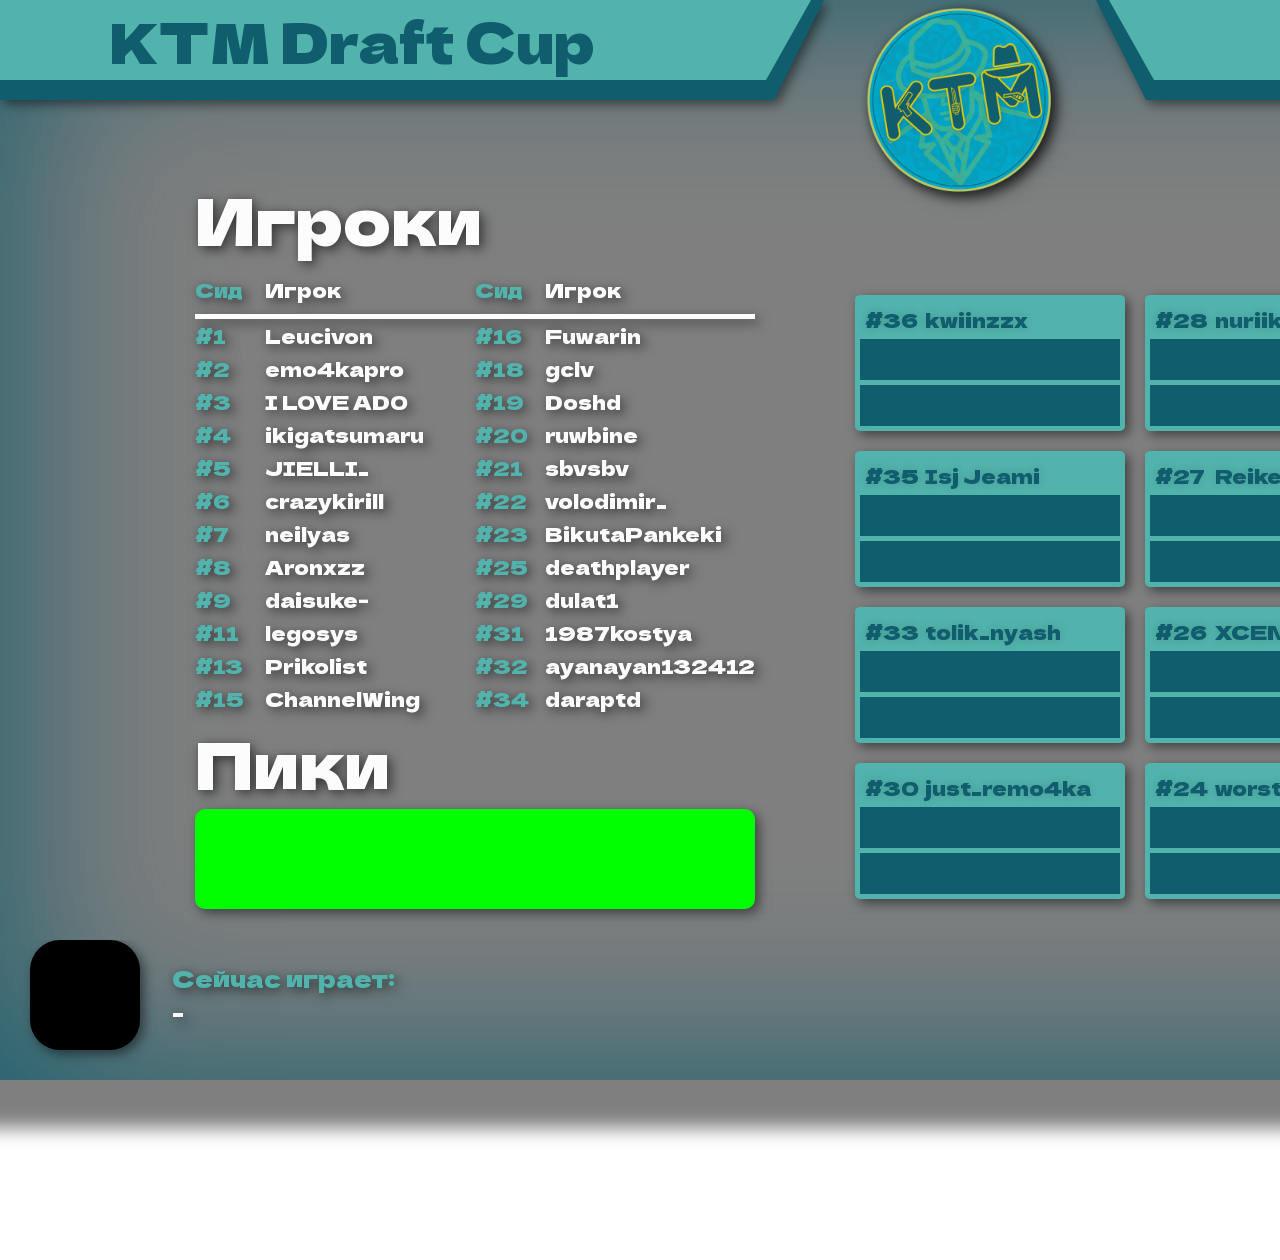
<file: static/KTMC/draft/index.html>
<!DOCTYPE html>
<html lang="en">

<head>
	<meta charset="UTF-8">
	<link rel="stylesheet" href="style.css">
	<link rel="stylesheet" href="../_shared/common.css">
	<script src="../_shared/deps/reconnecting-websocket.min.js"></script>
	<script src="../_shared/deps/jquery.min.js"></script>
	<script src="../_shared/utils.js"></script>
</head>

<body>
	<div class="main">

		<div class="overlay"></div>
		<div id="map_background" class="map-background"></div>

		<div class="header">
			<div class="header-left">
				<div class="header-text_left">KTM Draft Cup</div>
			</div>
			<div class="header-logo"></div>
			<div class="header-right">
				<div class="header-text_right">Drafts</div>
			</div>
		</div>

		<div class="content">
			<div class="content-right-inner">
				<div class="content-right">
					<div class="players-title">Игроки</div>
					<div class="player-block">
	
						<div class="player-header">
							<div class="player-seed_text">Сид</div>
							<div class="player-name_text">Игрок</div>
							<div class="player-seed_text">Сид</div>
							<div class="player-name_text">Игрок</div>
						</div>
	
						<div class="player-list_block">
							<div class="player-list">
								<div class="player-item">
									<div class="player-seed">#1</div>
									<div class="player-name">Leucivon</div>
								</div>
	
								<div class="player-item">
									<div class="player-seed">#2</div>
									<div class="player-name">emo4kapro</div>
								</div>
	
								<div class="player-item">
									<div class="player-seed">#3</div>
									<div class="player-name">I L0VE AD0</div>
								</div>
	
								<div class="player-item">
									<div class="player-seed">#4</div>
									<div class="player-name">ikigatsumaru</div>
								</div>
	
								<div class="player-item">
									<div class="player-seed">#5</div>
									<div class="player-name">JIELLI_</div>
								</div>
	
								<div class="player-item">
									<div class="player-seed">#6</div>
									<div class="player-name">crazykirill</div>
								</div>
	
								<div class="player-item">
									<div class="player-seed">#7</div>
									<div class="player-name">neilyas</div>
								</div>
	
								<div class="player-item">
									<div class="player-seed">#8</div>
									<div class="player-name">Aronxzz</div>
								</div>
	
								<div class="player-item">
									<div class="player-seed">#9</div>
									<div class="player-name">daisuke-</div>
								</div>
	
								<div class="player-item">
									<div class="player-seed">#11</div>
									<div class="player-name">legosys</div>
								</div>
	
								<div class="player-item">
									<div class="player-seed">#13</div>
									<div class="player-name">Prikolist</div>
								</div>
	
								<div class="player-item">
									<div class="player-seed">#15</div>
									<div class="player-name">ChannelWing</div>
								</div>
							</div>
	
							<div class="player-list">
								<div class="player-item">
									<div class="player-seed">#16</div>
									<div class="player-name">Fuwarin</div>
								</div>
	
								<div class="player-item">
									<div class="player-seed">#18</div>
									<div class="player-name">gclv</div>
								</div>
	
								<div class="player-item">
									<div class="player-seed">#19</div>
									<div class="player-name">Doshd</div>
								</div>
	
								<div class="player-item">
									<div class="player-seed">#20</div>
									<div class="player-name">ruwbine</div>
								</div>
	
								<div class="player-item">
									<div class="player-seed">#21</div>
									<div class="player-name">sbvsbv</div>
								</div>
	
								<div class="player-item">
									<div class="player-seed">#22</div>
									<div class="player-name">volodimir_</div>
								</div>
	
								<div class="player-item">
									<div class="player-seed">#23</div>
									<div class="player-name">BikutaPankeki</div>
								</div>
	
								<div class="player-item">
									<div class="player-seed">#25</div>
									<div class="player-name">deathplayer</div>
								</div>
	
								<div class="player-item">
									<div class="player-seed">#29</div>
									<div class="player-name">dulat1</div>
								</div>
	
								<div class="player-item">
									<div class="player-seed">#31</div>
									<div class="player-name">1987kostya</div>
								</div>
	
								<div class="player-item">
									<div class="player-seed">#32</div>
									<div class="player-name">ayanayan132412</div>
								</div>
	
								<div class="player-item">
									<div class="player-seed">#34</div>
									<div class="player-name">daraptd</div>
								</div>
							</div>
					</div>
	
					</div>
				</div>
				<div class="content-discord">
					<div class="discord-title">Пики </div>
					<div class="discord"></div>
				</div>
			</div>
			<div class="content-left">
				<div class="group-title">Группы</div>
				<div class="group-container">
					<div class="group-container-inner">

						<div class="group-block">
							<div class="group_name">
								<div class="group-seed">#36</div>
								<div class="group-captain">kwiinzzx</div>
							</div>

							<div class="group-teammates">

								<div class="group-teammate">
									<div class="group-teammate_seed">&nbsp</div>
									<div class="group-teammate_name">&nbsp</div>
								</div>

								<div class="group-teammate">
									<div class="group-teammate_seed">&nbsp</div>
									<div class="group-teammate_name">&nbsp</div>
								</div>

							</div>	
						</div>

						<div class="group-block">
							<div class="group_name">
								<div class="group-seed">#35</div>
								<div class="group-captain">Isj Jeami</div>
							</div>

							<div class="group-teammates">

								<div class="group-teammate">
									<div class="group-teammate_seed">&nbsp</div>
									<div class="group-teammate_name">&nbsp</div>
								</div>

								<div class="group-teammate">
									<div class="group-teammate_seed">&nbsp</div>
									<div class="group-teammate_name">&nbsp</div>
								</div>

							</div>	
						</div>

						<div class="group-block">
							<div class="group_name">
								<div class="group-seed">#33</div>
								<div class="group-captain">tolik_nyash</div>
							</div>

							<div class="group-teammates">

								<div class="group-teammate">
									<div class="group-teammate_seed">&nbsp</div>
									<div class="group-teammate_name">&nbsp</div>
								</div>

								<div class="group-teammate">
									<div class="group-teammate_seed">&nbsp</div>
									<div class="group-teammate_name">&nbsp</div>
								</div>

							</div>	
						</div>

						<div class="group-block">
							<div class="group_name">
								<div class="group-seed">#30</div>
								<div class="group-captain">just_remo4ka</div>
							</div>

							<div class="group-teammates">

								<div class="group-teammate">
									<div class="group-teammate_seed">&nbsp</div>
									<div class="group-teammate_name">&nbsp</div>
								</div>

								<div class="group-teammate">
									<div class="group-teammate_seed">&nbsp</div>
									<div class="group-teammate_name">&nbsp</div>
								</div>

							</div>	
						</div>

					</div>

					<div class="group-container-inner">

						<div class="group-block">
							<div class="group_name">
								<div class="group-seed">#28</div>
								<div class="group-captain">nuriik</div>
							</div>

							<div class="group-teammates">

								<div class="group-teammate">
									<div class="group-teammate_seed">&nbsp</div>
									<div class="group-teammate_name">&nbsp</div>
								</div>

								<div class="group-teammate">
									<div class="group-teammate_seed">&nbsp</div>
									<div class="group-teammate_name">&nbsp</div>
								</div>

							</div>	
						</div>

						<div class="group-block">
							<div class="group_name">
								<div class="group-seed">#27</div>
								<div class="group-captain">Reiketsune</div>
							</div>

							<div class="group-teammates">

								<div class="group-teammate">
									<div class="group-teammate_seed">&nbsp</div>
									<div class="group-teammate_name">&nbsp</div>
								</div>

								<div class="group-teammate">
									<div class="group-teammate_seed">&nbsp</div>
									<div class="group-teammate_name">&nbsp</div>
								</div>

							</div>	
						</div>

						<div class="group-block">
							<div class="group_name">
								<div class="group-seed">#26</div>
								<div class="group-captain">XCENAX</div>
							</div>

							<div class="group-teammates">

								<div class="group-teammate">
									<div class="group-teammate_seed">&nbsp</div>
									<div class="group-teammate_name">&nbsp</div>
								</div>

								<div class="group-teammate">
									<div class="group-teammate_seed">&nbsp</div>
									<div class="group-teammate_name">&nbsp</div>
								</div>

							</div>	
						</div>

						<div class="group-block">
							<div class="group_name">
								<div class="group-seed">#24</div>
								<div class="group-captain">worst KZ player</div>
							</div>

							<div class="group-teammates">

								<div class="group-teammate">
									<div class="group-teammate_seed">&nbsp</div>
									<div class="group-teammate_name">&nbsp</div>
								</div>

								<div class="group-teammate">
									<div class="group-teammate_seed">&nbsp</div>
									<div class="group-teammate_name">&nbsp</div>
								</div>

							</div>	
						</div>

					</div>

					<div class="group-container-inner">

						<div class="group-block">
							<div class="group_name">
								<div class="group-seed">#17</div>
								<div class="group-captain">Ch0knyt</div>
							</div>

							<div class="group-teammates">

								<div class="group-teammate">
									<div class="group-teammate_seed">&nbsp</div>
									<div class="group-teammate_name">&nbsp</div>
								</div>

								<div class="group-teammate">
									<div class="group-teammate_seed">&nbsp</div>
									<div class="group-teammate_name">&nbsp</div>
								</div>

							</div>	
						</div>

						<div class="group-block">
							<div class="group_name">
								<div class="group-seed">#14</div>
								<div class="group-captain">Lightin</div>
							</div>

							<div class="group-teammates">

								<div class="group-teammate">
									<div class="group-teammate_seed">&nbsp</div>
									<div class="group-teammate_name">&nbsp</div>
								</div>

								<div class="group-teammate">
									<div class="group-teammate_seed">&nbsp</div>
									<div class="group-teammate_name">&nbsp</div>
								</div>

							</div>	
						</div>

						<div class="group-block">
							<div class="group_name">
								<div class="group-seed">#12</div>
								<div class="group-captain">nikel8</div>
							</div>

							<div class="group-teammates">

								<div class="group-teammate">
									<div class="group-teammate_seed">&nbsp</div>
									<div class="group-teammate_name">&nbsp</div>
								</div>

								<div class="group-teammate">
									<div class="group-teammate_seed">&nbsp</div>
									<div class="group-teammate_name">&nbsp</div>
								</div>

							</div>	
						</div>

						<div class="group-block">
							<div class="group_name">
								<div class="group-seed">#10</div>
								<div class="group-captain">Skvidos</div>
							</div>

							<div class="group-teammates">

								<div class="group-teammate">
									<div class="group-teammate_seed">&nbsp</div>
									<div class="group-teammate_name">&nbsp</div>
								</div>

								<div class="group-teammate">
									<div class="group-teammate_seed">&nbsp</div>
									<div class="group-teammate_name">&nbsp</div>
								</div>

							</div>	
						</div>

					</div>
					

				</div>
			</div>
		</div>

		<div class="footer">
			<div class="map-stats-container">
				<div class="map-stats-background"></div>
				<div class="map-stats">
					<div class="map-song-preview" id="map_song_background"></div>
					<div class="map-stats-title">
						<div class="map-stats-title__item title-top">
							<span class="map-stats-text">Сейчас играет: <br> </span>
							<span id="artist"></span> - <span id="title"></span>
						</div>
					</div>
				</div>
			</div>
			<div class="logo"></div>
		</div>

		<div class="add_block">
			<div class="add_block1">
				<label for="datetime" class="add_label2">Отмена действия:</label>
				<button id="undo-button" class="add_button">Галя отмена!</button>
			</div>
			</div>
				
		</div>
	</div>
	
	<script src="index.js"></script>
</body>

</html>
</file>
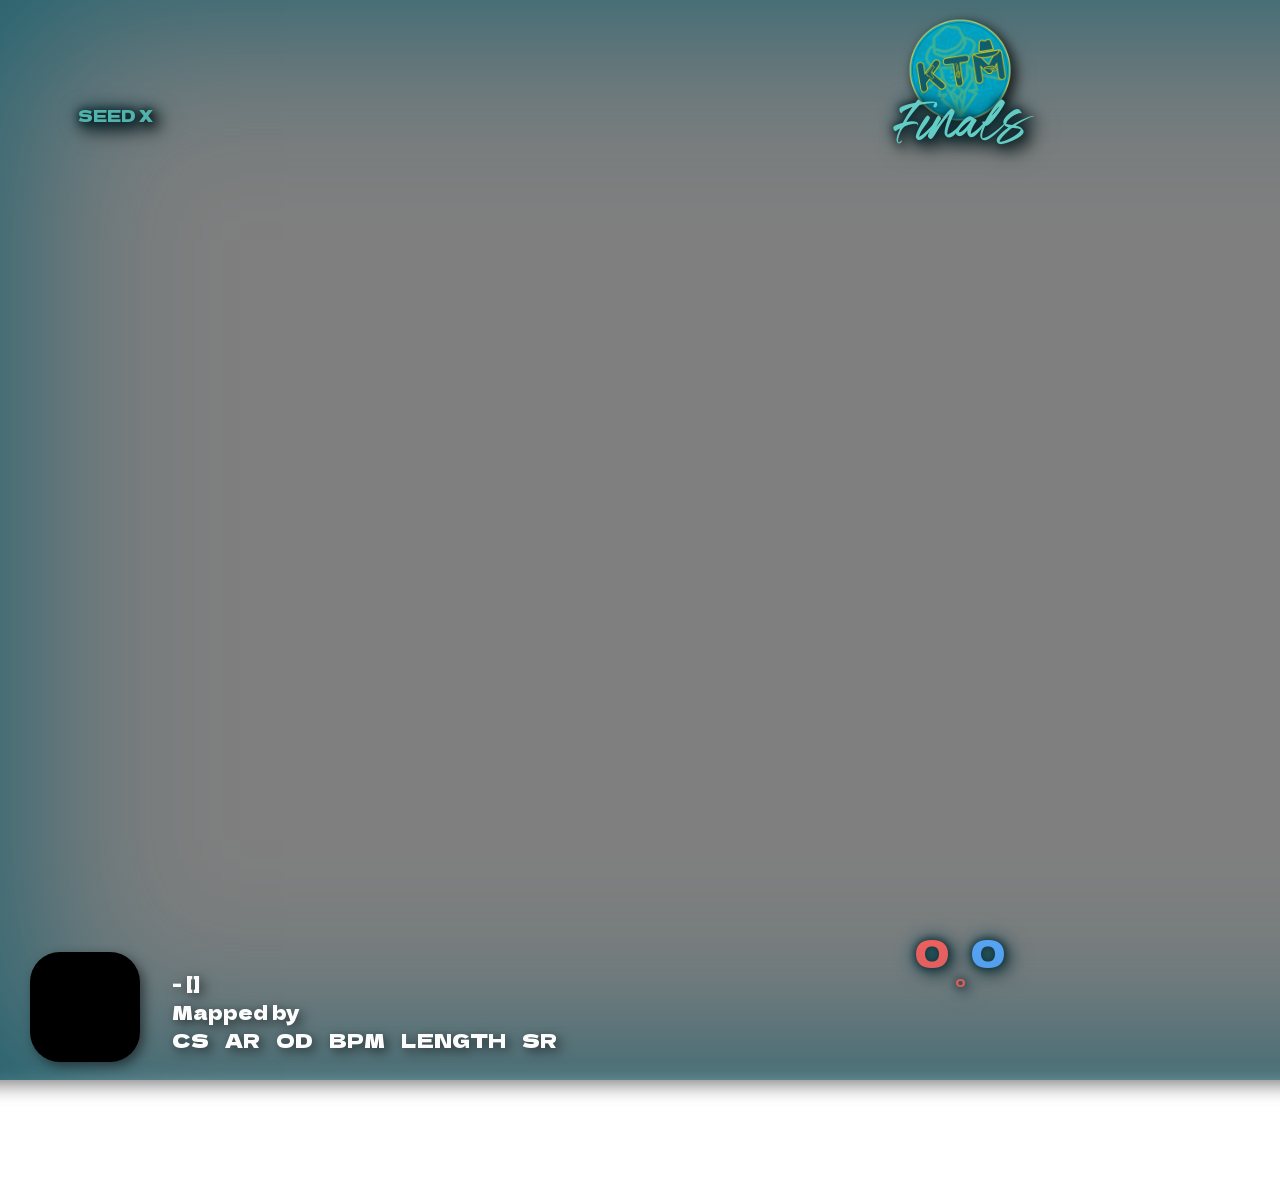
<file: static/KTMC/main/index.html>
<!DOCTYPE html>
<html lang="en">

<head>
	<meta charset="UTF-8">
	<link rel="stylesheet" href="style.css">
	<link rel="stylesheet" href="../_shared/common.css">
	<script src="../_shared/deps/reconnecting-websocket.min.js"></script>
	<script src="../_shared/deps/countUp.js"></script> 
	<script src="../_shared/deps/jquery.min.js"></script>
	<script src="../_shared/utils.js"></script>
</head>

<body>
	<div class="main">

		<div class="overlay"></div>
		<div id="map_background" class="map-background"></div>

		<div class="header">
			<div class="header-team red">
				<div class="team-text red">
					<div class="team-border red">
						<div class="team-flag" id="red_flag"></div>
						<div class="team-seed" id="red_seed">SEED X</div>
					</div>
					<div class="team-name">
							<div class="team-name-text" id="red_name"></div>
							<div class="team-points red" id="red_points"></div>
					</div>
				</div>
			</div>
			<div class="header-middle">
				<div class="header-logo"></div>
				<div class="stage-name" id="stage_name">X</div>
			</div>
			<div class="header-team blue">
				<div class="team-text blue">
					<div class="team-name">
						<div class="team-name-text" id="blue_name"></div>
						<div class="team-points blue" id="blue_points"></div>
				</div>
					<div class="team-border blue">
						<div class="team-flag" id="blue_flag"></div>
						<div class="team-seed" id="blue_seed">SEED X</div>
					</div>
					
				</div>
			</div>
		</div>

		<div class="gameplay-area"></div>

		<div class="footer">
			<div class="top-footer" id="top_footer">
				<div class="lead-bar" id="lead_bar"></div>
				<div class="team-scores">
						<div class="team-score red" id="score_red">0</div>
						<div class="team-score blue" id="score_blue">0</div>
				</div>
				<div class="score-diff-container">
						<div class="score-diff" id="score_diff" data-before="" data-after="">0</div>
				</div>
			</div>
			<div class="bottom-footer">
				<div class="map-stats-container">
					<div class="map-slot-container" id="map_slot_container">
						<div class="picked-by" id="picked_by"></div>
						<div class="map-slot" id="map_slot"></div>
					</div>
					<div class="map-stats">
						<div class="map-song-preview" id="map_song_background"></div>
						<div class="map-stats-title">
							<div class="map-stats-title__item title-top">
								<span id="artist"></span> - <span id="title"></span>
								[<span id="difficulty"></span>]
								<div class="map-stats-title__item title-bottom">
									Mapped by <span id="mapper"></span>
								</div>
							</div>
							<div class="map-stats-attributes">
								<div class="map-stats-attributes__item"><span>CS</span><span id="cs"
										class="map-stats-attributes__item-value"></span></div>
								<div class="map-stats-attributes__item"><span>AR</span><span id="ar"
										class="map-stats-attributes__item-value"></span></div>
								<div class="map-stats-attributes__item"><span>OD</span><span id="od"
										class="map-stats-attributes__item-value"></span></div>
								<div class="map-stats-attributes__item"><span>BPM</span><span id="bpm"
										class="map-stats-attributes__item-value"></span></div>
								<div class="map-stats-attributes__item"><span>LENGTH</span><span id="length"
										class="map-stats-attributes__item-value"></span></div>
								<div class="map-stats-attributes__item"><span>SR</span><span id="sr"
										class="map-stats-attributes__item-value"></span></div>
							</div>
						</div>
					</div>
				</div>
	
				<div class="chat-container" id="chat_container">
					<div class="chat" id="chat"></div>
				</div>
			</div>
			
		</div>
			<div class="logo"></div>
		</div>

		<div class="add_block">
			<div class="add_block1">
				<label for="datetime" class="add_label2">Отмена действия:</label>
				<button id="undo-button" class="add_button">Галя отмена!</button>
			</div>
			</div>
				
		</div>
	</div>
	
	<script src="index.js"></script>
</body>

</html>
</file>
<file: static/KTMC/mappool/index.html>
<!DOCTYPE html>
<html lang="en">

<head>
    <meta charset="UTF-8">
    <link rel="stylesheet" href="style.css">
    <link rel="stylesheet" href="../_shared/common.css">
    <script src="../_shared/deps/jquery.min.js"></script>
    <script src="../_shared/deps/reconnecting-websocket.min.js"></script>
    <script src="../_shared/deps/countUp.js"></script>
    <script src="../_shared/utils.js"></script>
</head>

<body>
    <div class="main">
        <div class="header"></div>
        <div class="mappool-container" id="mappool_container"></div>
        <div class="footer"></div>
    </div>
    <div class="controls">
        <div class="current-picker control-item red" id="current_pick">RED PICK</div>
        <div class="button switch-picker control-item" id="switch_picker" onclick="switchPick()">SWITCH PICK</div>
        <div class="button auto-pick control-item" id="auto_pick" onclick="switchAutoPick()">ENABLE AUTOPICK</div>

        <hr>

        <div id="autoAdvanceSection">
            <div id="autoAdvanceButton" class="button control-item" onclick="switchAutoAdvance()">AUTO ADVANCE: OFF
            </div>
            <div id="autoAdvanceTimer" class="control-label">
                <span id="autoAdvanceTimerLabel"></span> <span id="autoAdvanceTimerTime"></span>
            </div>
            <div id="cancelAdvanceButton" class="button control-item" onclick="cancelAdvance()">Cancel transition</div>

            <br/><br/>

            <div class="control-label">Scenes<br>(click to override)</div><br>

            <div id="sceneCollection">
                <template id="sceneButtonTemplate">
                    <div class="button scene-button control-item">SWITCH TO __SCENE_NAME__</div>
                </template>
            </div>
        </div>
    </div>
    <script src="index.js"></script>
</body>

</html>
</file>
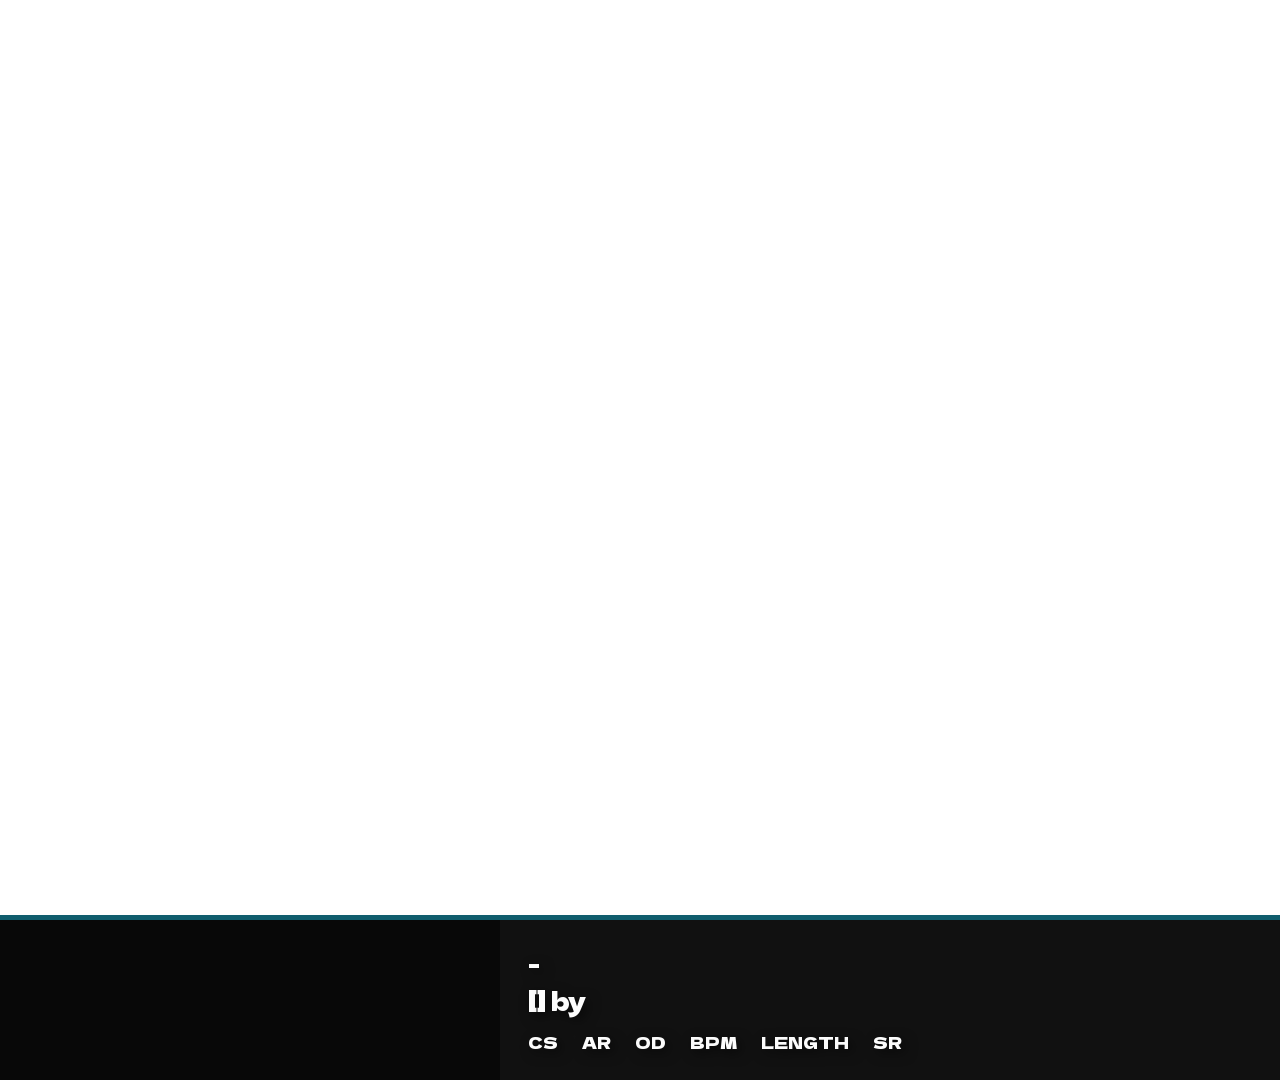
<file: static/KTMC/showcase/index.html>
<!DOCTYPE html>
<html lang="en">

<head>
	<meta charset="UTF-8">
	<link rel="stylesheet" href="style.css">
	<link rel="stylesheet" href="../_shared/common.css">
	<script src="../_shared/deps/reconnecting-websocket.min.js"></script>
	<script src="../_shared/deps/jquery.min.js"></script>
	<script src="../_shared/utils.js"></script>
</head>

<body>
	<div class="main">
		<div class="header" id="header">
			<div class="custom textbox" id="custom"><span>CUSTOM MAP BY</span><span class="custom-mapper" id="custom_mapper"></span></div>
			<div class="header-item replayer"><span>REPLAY BY</span><span id="replayer" class="header-item__value"></span></div>
		</div>
		<div class="footer">
			<div class="map-background-container">
				<div class="map-mods"><span id="now_playing"></span></div>
				<div class="map-background" id="map_background"></div>
			</div>
			<div class="map-stats-container">
				<div class="map-stats-background" id="map_stats_background"></div>
				<div class="map-stats">
					<div class="map-stats-title">
						<div class="map-stats-title__item title-top">
							<span id="artist"></span> - <span id="title"></span>
						</div>
						<div class="map-stats-title__item title-bottom">
							[<span id="difficulty"></span>] by <span id="mapper"></span>
						</div>
					</div>
					<div class="map-stats-attributes">
						<div class="map-stats-attributes__item"><span>CS</span><span id="cs"
								class="map-stats-attributes__item-value"></span></div>
						<div class="map-stats-attributes__item"><span>AR</span><span id="ar"
								class="map-stats-attributes__item-value"></span></div>
						<div class="map-stats-attributes__item"><span>OD</span><span id="od"
								class="map-stats-attributes__item-value"></span></div>
						<div class="map-stats-attributes__item"><span>BPM</span><span id="bpm"
								class="map-stats-attributes__item-value"></span></div>
						<div class="map-stats-attributes__item"><span>LENGTH</span><span id="length"
								class="map-stats-attributes__item-value"></span></div>
						<div class="map-stats-attributes__item"><span>SR</span><span id="sr"
								class="map-stats-attributes__item-value"></span></div>
					</div>
				</div>
			</div>
			<div class="logo"></div>
		</div>
		<div class="stage-name textbox" id="stage_name">SEMIFINALS MAPPOOL SHOWCASE</div>
	</div>
	<script src="index.js"></script>
</body>

</html>
</file>
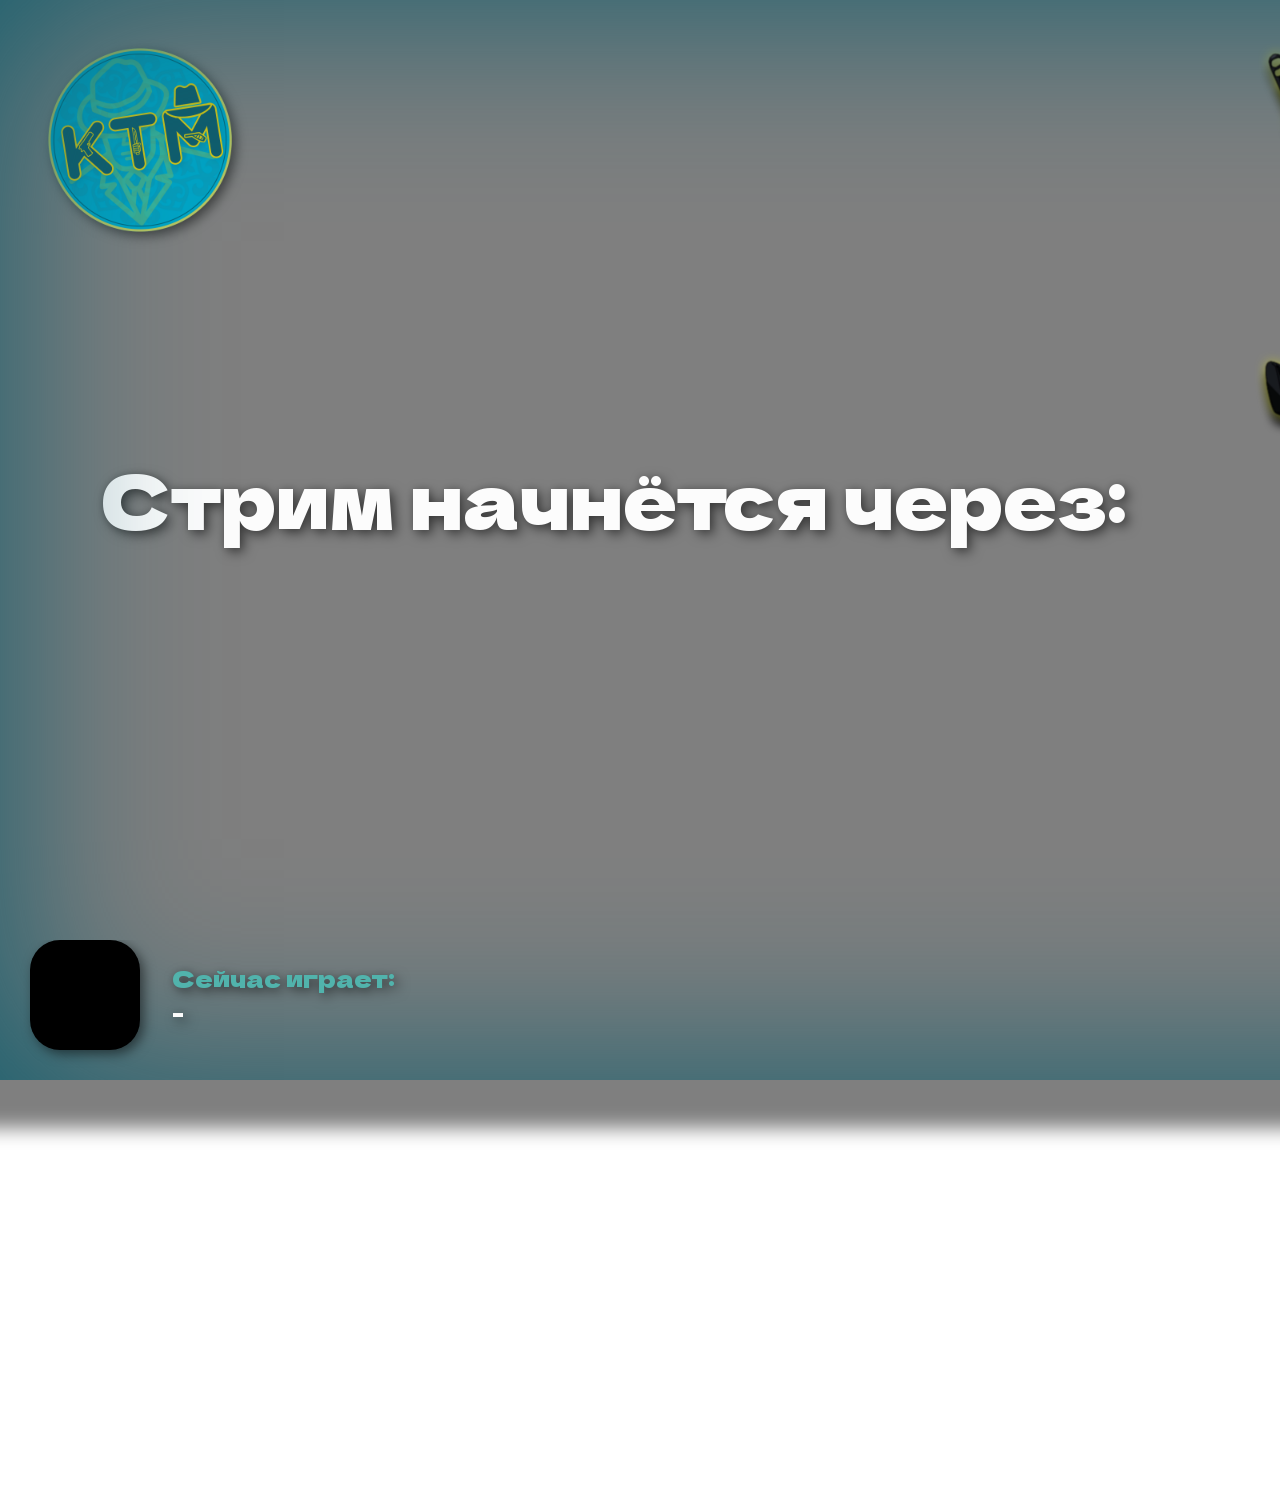
<file: static/KTMC/timer/index.html>
<!DOCTYPE html>
<html lang="en">

<head>
	<meta charset="UTF-8">
	<link rel="stylesheet" href="style.css">
	<link rel="stylesheet" href="../_shared/common.css">
	<script src="../_shared/deps/reconnecting-websocket.min.js"></script>
	<script src="../_shared/deps/jquery.min.js"></script>
	<script src="../_shared/utils.js"></script>
</head>

<body>
	<div class="main">

		<div class="overlay"></div>
		<div id="map_background" class="map-background"></div>

		<div class="header">
			<div class="header-logo"></div>
		</div>

		<div class="content">
			<div class="content-text">
				Стрим начнётся через: 
				<div id="timer" class="timer"></div>
			</div>
		</div>

		<div class="footer">
			<div class="map-stats-container">
				<div class="map-stats-background"></div>
				<div class="map-stats">
					<div class="map-song-preview" id="map_song_background"></div>
					<div class="map-stats-title">
						<div class="map-stats-title__item title-top">
							<span class="map-stats-text">Сейчас играет: <br> </span>
							<span id="artist"></span> - <span id="title"></span>
						</div>
					</div>
				</div>
			</div>
			<div class="logo"></div>
		</div>

		<div class="timer_block">
			<div class="timer_block1">
				<label for="datetime" class="timer_label2">Выберите дату и время:</label>
				<input type="datetime-local" id="datetime" class="timer_input">
				<button onclick="startTimer()" class="timer_button">Начать таймер</button>
				<button onclick="resetTimer()" class="timer_button">Сбросить таймер</button>
				<div id="error" class="error"></div>
			</div>
			<div class="timer_block2">
				<label for="datetime" class="timer_label2">Быстрый таймер:</label>
				<div class="quick_buttons">
					<button onclick="setQuickTimer(5)" class="timer_button">5 мин</button>
					<button onclick="setQuickTimer(10)" class="timer_button">10 мин</button>
					<button onclick="setQuickTimer(15)" class="timer_button">15 мин</button>
					<button onclick="setQuickTimer(20)" class="timer_button">20 мин</button>
					<button onclick="setQuickTimer(25)" class="timer_button">25 мин</button>
					<button onclick="setQuickTimer(30)" class="timer_button">30 мин</button>
				</div>
			</div>
				
		</div>
	</div>
	
	<script src="index.js"></script>
</body>

</html>
</file>
<file: static/KTMC/draft/style.css>
@import url('https://fonts.googleapis.com/css2?family=Dela+Gothic+One&display=swap');

body,
html {
	padding: 0;
	margin: 0;
	/* overflow-y: hidden; */
}

:root {
	--width: 1920px;
	--height: 1080px;
	--footer-height: 160px;
}

.main {
	position: relative;
	width: var(--width);
	height: var(--height);
	color: var(--light);
	font-family: 'Dela Gothic One';
	display: flex;
	flex-direction: column;
	justify-content: space-between;
}

.overlay
{
	position: absolute;
	top: 0;
	left: 0;
	right: 0;
	bottom: 0;
	-webkit-box-shadow:inset 0px 0px 200px 1px var(--accent);
  -moz-box-shadow:inset 0px 0px 200px 1px var(--accent);
  box-shadow:inset 0px 0px 200px 1px var(--accent);
	z-index: 1;
}

.header {
	position: absolute;
	height: 200px;
	width: 100%;
	display: flex;
	filter: drop-shadow(4px 4px 6px rgba(0, 0, 0, 0.5));
	z-index: 2;
}

.header-logo
{
	display: block;
	background-image: url('../_shared/assets/logobgless.png');
	background-size: contain;
	background-repeat: no-repeat;
	width: 250px;
	margin: 0 35px;
	filter: drop-shadow(4px 4px 6px rgba(0, 0, 0, 0.5));
}

.header-left {
	display: block;
	width: 50%;
	height: 0px;
	border-top: 100px solid var(--accent);
	border-right: 50px solid transparent;
	position: relative;
}

.header-left::after {
	content: '';
	position: absolute;
	top: -100px;
	left: 0;
	display: block;
	width: 99%;
	height: 0px;
	border-top: 80px solid var(--accent-text);
	border-right: 45px solid transparent;
}

.header-text_left {
	position: absolute;
	top: -100px;
	left: 110px;
	z-index: 100;
	width: 100%;
	font-size: 55px;
	color: var(--accent);
}

.header-right {
	display: block;
	width: 50%;
	height: 0px;
	border-top: 100px solid var(--accent);
	border-left: 50px solid transparent;
	position: relative;
}

.header-right::after {
	content: '';
	position: absolute;
	top: -100px;
	right: 0px;
	display: block;
	width: 99%;
	height: 0px;
	border-top: 80px solid var(--accent-text);
	border-left: 45px solid transparent;
}

.header-text_right {
	position: absolute;
	top: -100px;
	right: 110px;
	z-index: 100;
	width: 100%;
	font-size: 55px;
	color: var(--accent);
	text-align: end;
}

.content
{
	position: absolute;
	width: 100%;
	height: 100%;
	display: flex;
	align-items: center;
	justify-content: center;
	filter: drop-shadow(4px 4px 6px rgba(0, 0, 0, 0.5));
	text-shadow: 0 0 8px rgba(5, 5, 5, 0.15);
	z-index: 100;
}

.content-right-inner {
	width: 560px;
	margin-right: 100px;
}

.content-left {
	width: 870px;
}

.players-title {
	font-size: 65px;
}

.player-block {
	display: flex;
	flex-direction: column;
	font-size: 20px;
}

.player-header {
	display: flex;
	padding: 10px 0;
	border-bottom: 5px solid;
}

.player-seed_text {
	width: 70px;
	color: var(--accent-text);
}

.player-name_text {
	width: 210px;
}

.player-item {
	display: flex;
	padding: 2px 0;
}

.player-seed {
	width: 70px;
	color: var(--accent-text);
}

.player-list_block {
	display: flex;
}

.player-list {
	width: 320px;
}

.selected {
	opacity: .3;
}

.group-title
{
	font-size: 65px;
	text-align: end;
}

.group-container {
	display: flex;
  flex-direction: column;
  font-size: 15px;
}
.group-block {
	display: flex;
	flex-direction: column;
	width: 260px;
	border-top: 5px solid var(--accent-text);
	border-left: 5px solid var(--accent-text);
	border-right: 5px solid var(--accent-text);
	background-color: var(--accent);
	border-radius: 5px;
	margin-top: 20px;
}

.group_name {
	background-color: var(--accent-text);
	display: flex;
	padding: 5px 5px;
	font-size: 20px;
	color: var(--accent);
}

.group-container{
	display: flex;
	flex-direction: row;
}

.group-container-inner {
	margin-right: 20px;
}

.group-seed {
	width: 80px;
}

.group-captain {
	width: 255px;
}

.group-teammates {
	display: block;
}

.group-teammate {
	display: flex;
	padding: 10px 10px;
	border-bottom: 5px solid var(--accent-text);
}
.group-teammate_seed {
	width: 80px;
}

.group-teammate_name {
	width: 310px;
}

.discord-title
{
	font-size: 65px;
}

.discord {
	display: block;
	height: 100px;
	width: 560px;
	background-color: #00ff00;
	border-radius: 10px;
}


.map-mods {
	display: flex;
	font-weight: bold;
	font-size: 4.7rem;
	justify-content: center;
	align-items: center;
	z-index: 10;
	color: var(--light);
	position: absolute;
	width: 100%;
	height: 100%;
	text-shadow: 0 0 8px rgba(5, 5, 5, 0.15);
	filter: drop-shadow(4px 4px 6px rgba(0, 0, 0, 0.5));
}
.now-playing {
	right: 1120px;
	text-align: right;
	justify-content: flex-end;
}
.footer {
	position: relative;
	display: flex;
	height: var(--footer-height);
}

.map-background-container {
	width: 500px;
	height: 100%;
	position: relative;
	background-color: var(--dark);
}

.map-background {
	width: 100%;
	height: 100%;
	background-size: cover;
	background-position: center;
	background-repeat: no-repeat;
	filter: blur(7px) brightness(80%);
	transform: scale(1.4);
}

.map-background::before
{
	content: '';
  position: absolute;
  top: 0;
  left: 0;
  right: 0;
  bottom: 0;
  background: rgba(0, 0, 0, 0.5); 
  z-index: 1;
}

.map-stats-container {
	flex: 1;
	display: flex;
	align-items: center;
	position: relative;
	overflow: hidden;
}


.map-stats {
	z-index: 1;
	display: flex;
	flex-direction: row;
	justify-content: center;
	align-items: center;
	gap: 12px;
	padding-left: 30px;
	padding-bottom: 30px;
	text-shadow: 0 0 8px rgba(5, 5, 5, 0.15);
	filter: drop-shadow(4px 4px 6px rgba(0, 0, 0, 0.5));
}

.map-stats-title {
	display: flex;
	flex-direction: column;
	font-size: 1.5rem;
	width: 1000px;
	text-wrap: balance;
	padding-left: 20px;
}

.map-song-preview
{
	width: 110px;
	height: 110px;
	background-color: black;
	border-radius: 30px;
	background-size: cover;
	background-position: center;
	background-repeat: no-repeat;
}

.map-stats-text
{
	color: var(--accent-text);
}

.logo {
	background-image: url('../_shared/assets/dapohui.png');
	transform: scale(-1, 1);
	background-size: cover;
	background-position: center;
	background-repeat: no-repeat;
	position: absolute;
	bottom: -180px;
	height: 550px;
	width: 235px;
	right: 20px;
	z-index: 100;
	overflow: hidden;
}

.add {
	color: var(--accent-text);
	display: flex;
  align-items: center;
  justify-content: flex-end;
	height: 85px;
}


.add_block {
	position: absolute;
	right: -400px;
	top: 10px;
	margin: 0 auto;
	display: flex;
	flex-direction: column;

}

.add_block1 {
	background-color: var(--accent);
	padding: 20px;
	margin: 0 auto;
	box-shadow: 0 0 10px rgba(0, 0, 0, 0.1);
	text-align: center;
	border-radius: 10px;
	display: flex;
	flex-direction: column;
	margin-bottom: 25px;
	align-items: center;
}

.add_block2 {
	background-color: var(--accent);
	padding: 20px;
	margin: 0 auto;
	box-shadow: 0 0 10px rgba(0, 0, 0, 0.1);
	text-align: center;
	border-radius: 10px;
	display: flex;
	flex-direction: column;
}

.add_label2 {
	display: block;
	margin-bottom: 10px;
	font-size: 1.2em;
	color: var(--accent-text);
}

.add_input {
	padding: 10px;
	margin-bottom: 5px;
	font-size: 1.5rem;
	border: 1px solid #ccc;
	border-radius: 5px;
}

.add_button {
	padding: 5px;
	font-size: 1.5rem;
	font-family: 'Dela Gothic One';
	width: 300px;
	height: 70px;
	margin-top: 10px;
}

.quick_buttons {
	display: flex;
	gap: 10px;
	flex-direction: column;
}

.add_number {
	color: white;
	padding: 0 20px;
}
.add_label {
	color: var(--accent-text);
}
</file>
<file: static/KTMC/_shared/common.css>
@font-face {
    font-family: 'Mont';
    src: url('../_shared/fonts/Mont-SemiBold.otf');
    font-weight: 500;
}

@font-face {
    font-family: 'Mont';
    src: url('../_shared/fonts/Mont-Bold.otf');
    font-weight: 700;
}

@font-face {
    font-family: 'Din';
    src: url('../_shared/fonts/D-DIN.otf');
    font-weight: 500;
}

@font-face {
    font-family: 'Din';
    src: url('../_shared/fonts/D-DIN-Italic.otf');
    font-weight: 500;
    font-style: italic;
}

@font-face {
    font-family: 'Din';
    src: url('../_shared/fonts/D-DIN-Bold.otf');
    font-weight: 700;
}

@font-face {
    font-family: 'Helvetica Now';
    src: url('../_shared/fonts/HelveticaNowText-Medium.otf');
    font-weight: 400;
}

@font-face {
    font-family: 'Helvetica Now';
    src: url('../_shared/fonts/HelveticaNowText-Bold.otf');
    font-weight: 500;
}

@font-face {
    font-family: 'Helvetica Now';
    src: url('../_shared/fonts/HelveticaNowText-Black.otf');
    font-weight: 700;
}

@font-face {
    font-family: 'Script';
    src: url('../_shared/fonts/Authentic\ Photograph.ttf');
    font-weight: 500;
}

:root {
    --accent: #105d6d;
    --accent-text: #51b3ac;
    --dark: #111111;
    --light: #fcfcfc;
    --text-dark: #6f6f6f;
    --progress-bg: #222222;
    --accent-mod-nm: #759de7;
    --accent-mod-hd: #eec875;
    --accent-mod-hr: #e97777;
    --accent-mod-dt: #ad73db;
    --accent-mod-fm: #85e285;
    --accent-mod-tb: #61cfc1;
    --red: #ff605d;
    --blue: #5da9ff;
    --red-chat: #f89c9b;
    --blue-chat: #96c4f8;
}
</file>
<file: static/KTMC/main/style.css>
@import url('https://fonts.googleapis.com/css2?family=Dela+Gothic+One&display=swap');

body,
html {
	padding: 0;
	margin: 0;
}

:root {
	--width: 1920px;
	--height: 1080px;
	--footer-height: 160px;
}

.main {
	position: relative;
	width: var(--width);
	height: var(--height);
	color: var(--light);
	font-family: 'Dela Gothic One';
	display: flex;
	flex-direction: column;
	justify-content: space-between;
}

.overlay
{
	position: absolute;
	top: 0;
	left: 0;
	right: 0;
	bottom: 0;
	-webkit-box-shadow:inset 0px 0px 200px 1px var(--accent);
  -moz-box-shadow:inset 0px 0px 200px 1px var(--accent);
  box-shadow:inset 0px 0px 200px 1px var(--accent);
	z-index: 1;
}

.header {
	position: absolute;
	height: 150px;
	width: 100%;
	display: flex;
	justify-content: space-between;
	filter: drop-shadow(4px 4px 6px rgba(0, 0, 0, 0.5));
	z-index: 2;
}

.header-logo
{
	display: block;
	background-image: url('../_shared/assets/logobgless.png');
	background-size: contain;
	background-repeat: no-repeat;
	width: 110px;
	margin: 15px 35px 0;
	filter: drop-shadow(4px 4px 6px rgba(0, 0, 0, 0.5));
}

.header-team {
	display: flex;
	width: 650px;
	justify-content: flex-start;
	margin: 0px 60px;
}

.header-team.blue {
	justify-content: flex-end;
}

.header-middle {
	display: flex;
	position: relative;
	justify-content: center;
}

.team-name {
	width: 100%;
	font-weight: 400;
	align-items: center;
	gap: 12px;
	padding: 0 20px;
}

.team-flag {
	display: block;
	width: 90px;
	height: 60px;
	background-size: contain;
	background-repeat: no-repeat;
	margin: 0 10px;
}

.team-text {
	display: flex;
	align-items: center;
	text-shadow: 0 0 20px var(--accent), 0px 0px 8px #000000;
	filter: drop-shadow(4px 4px 6px rgba(0, 0, 0, 0.5));
}

.team-text.blue {
	text-align: end;
}

.team-name-text {
	font-size: 38px;
}

.team-points {
	display: flex;
	margin-top: 5px;
	gap: 8px;
}

.team-seed {
	padding: 5px 5px;
	font-weight: 400;
	color: var(--accent-text);
}

.team-border {
	margin-top: 20px;
	display: flex;
  flex-direction: column;
  align-items: center;
}

.team-points.blue {
	flex-direction: row-reverse;
}

.team-point {
	width: 28px;
	height: 28px;
	border: 4px solid var(--light);
	transition: 300ms ease;
	border-radius: 10px;
}

.team-point.red {
	border: 4px solid var(--red);
}

.team-point.blue {
	border: 4px solid var(--blue);
}

.team-point.filled.red {
	background-color: var(--red);
}

.team-point.filled.blue {
	background-color: var(--blue);
}


.stage-name {
	position: absolute;
	bottom: -30px;
	font-family: 'Script';
	font-weight: 500;
	font-size: 4rem;
	color: #63ccc4;
	/* color: #069dbd; */
	text-shadow: 0 0 20px var(--accent), 0px 0px 8px #000000;
	filter: drop-shadow(4px 4px 6px rgba(0, 0, 0, 0.5));
	width: 700px;
	text-align: center;
}

.content
{
	position: absolute;
	width: 100%;
	height: 100%;
	display: flex;
	align-items: center;
	justify-content: center;
	filter: drop-shadow(4px 4px 6px rgba(0, 0, 0, 0.5));
	text-shadow: 0 0 8px rgba(5, 5, 5, 0.15);
	z-index: 100;
}

.content-right-inner {
	width: 560px;
	margin-right: 100px;
}

.content-left {
	width: 870px;
}

.players-title {
	font-size: 65px;
}

.player-block {
	display: flex;
	flex-direction: column;
	font-size: 20px;
}

.player-header {
	display: flex;
	padding: 10px 0;
	border-bottom: 5px solid;
}

.player-seed_text {
	width: 70px;
	color: var(--accent-text);
}

.player-name_text {
	width: 210px;
}

.player-item {
	display: flex;
	padding: 2px 0;
}

.player-seed {
	width: 70px;
	color: var(--accent-text);
}

.player-list_block {
	display: flex;
}

.player-list {
	width: 320px;
}

.selected {
	opacity: .3;
}

.group-title
{
	font-size: 65px;
	text-align: end;
}

.group-container {
	display: flex;
  flex-direction: column;
  font-size: 15px;
}
.group-block {
	display: flex;
	flex-direction: column;
	width: 260px;
	border-top: 5px solid var(--accent-text);
	border-left: 5px solid var(--accent-text);
	border-right: 5px solid var(--accent-text);
	background-color: var(--accent);
	border-radius: 5px;
	margin-top: 20px;
}

.group_name {
	background-color: var(--accent-text);
	display: flex;
	padding: 5px 5px;
	font-size: 20px;
	color: var(--accent);
}

.group-container{
	display: flex;
	flex-direction: row;
}

.group-container-inner {
	margin-right: 20px;
}

.group-seed {
	width: 80px;
}

.group-captain {
	width: 255px;
}

.group-teammates {
	display: block;
}

.group-teammate {
	display: flex;
	padding: 10px 10px;
	border-bottom: 5px solid var(--accent-text);
}
.group-teammate_seed {
	width: 80px;
}

.group-teammate_name {
	width: 310px;
}

.discord-title
{
	font-size: 65px;
}

.discord {
	display: block;
	height: 100px;
	width: 560px;
	background-color: #00ff00;
	border-radius: 10px;
}


.map-mods {
	display: flex;
	font-weight: bold;
	font-size: 4.7rem;
	justify-content: center;
	align-items: center;
	z-index: 10;
	color: var(--light);
	position: absolute;
	width: 100%;
	height: 100%;
	text-shadow: 0 0 8px rgba(5, 5, 5, 0.15);
	filter: drop-shadow(4px 4px 6px rgba(0, 0, 0, 0.5));
}
.now-playing {
	right: 1120px;
	text-align: right;
	justify-content: flex-end;
}
.footer {
	position: relative;
	display: flex;
	flex-direction: column;
	/* border-top: 1px solid var(--accent-text); */
}

.bottom-footer {
	display: flex;
	position: absolute;
	bottom: 0;
}

.map-background-container {
	width: 500px;
	height: 100%;
	position: relative;
	background-color: var(--dark);
}

.map-background {
	width: 100%;
	height: 100%;
	background-size: cover;
	background-position: center;
	background-repeat: no-repeat;
	filter: blur(7px) brightness(80%);
	transform: scale(1.4);
}

.map-background::before
{
	content: '';
  position: absolute;
  top: 0;
  left: 0;
  right: 0;
  bottom: 0;
  background: rgba(0, 0, 0, 0.5); 
  z-index: 1;
}

.map-stats-container {
	display: flex;
	align-items: center;
	position: relative;
	overflow: hidden;
	padding: 8px 0;
	width: 65%;
	transition: all 3s ease;
}


.map-stats {
	z-index: 1;
	display: flex;
	flex-direction: row;
	justify-content: center;
	align-items: center;
	gap: 12px;
	padding-left: 30px;
	text-shadow: 0 0 8px rgba(5, 5, 5, 0.15);
	filter: drop-shadow(4px 4px 6px rgba(0, 0, 0, 0.5));
}

.map-stats-title {
	display: flex;
	flex-direction: column;
	font-size: 1.2rem;
	width: 700px;
	text-wrap: balance;
	padding-left: 20px;
}

.map-stats-attributes {
	display: flex;
}

.map-stats-attributes__item {
	display: flex;
	align-items: center;
	padding-right: 10px;
	gap: 6px;
}

.map-stats-attributes__item-value {
	font-size: 1.3rem;
	line-height: 1.6rem;
	font-weight: bold;
	color: var(--accent-text);
}

.map-song-preview
{
	width: 110px;
	height: 110px;
	background-color: black;
	border-radius: 30px;
	background-size: cover;
	background-position: center;
	background-repeat: no-repeat;
	margin-bottom: 10px;
}

.map-stats-text
{
	color: var(--accent-text);
}

.logo {
	background-image: url('../_shared/assets/dapohui.png');
	transform: scale(-1, 1);
	background-size: cover;
	background-position: center;
	background-repeat: no-repeat;
	position: absolute;
	bottom: -120px;
	height: 300px;
	width: 140px;
	right: 20px;
	z-index: 100;
	overflow: hidden;
}

.add {
	color: var(--accent-text);
	display: flex;
  align-items: center;
  justify-content: flex-end;
	height: 85px;
}


.add_block {
	position: absolute;
	right: -400px;
	top: 10px;
	margin: 0 auto;
	display: flex;
	flex-direction: column;

}

.add_block1 {
	background-color: var(--accent);
	padding: 20px;
	margin: 0 auto;
	box-shadow: 0 0 10px rgba(0, 0, 0, 0.1);
	text-align: center;
	border-radius: 10px;
	display: flex;
	flex-direction: column;
	margin-bottom: 25px;
	align-items: center;
}

.add_block2 {
	background-color: var(--accent);
	padding: 20px;
	margin: 0 auto;
	box-shadow: 0 0 10px rgba(0, 0, 0, 0.1);
	text-align: center;
	border-radius: 10px;
	display: flex;
	flex-direction: column;
}

.add_label2 {
	display: block;
	margin-bottom: 10px;
	font-size: 1.2em;
	color: var(--accent-text);
}

.add_input {
	padding: 10px;
	margin-bottom: 5px;
	font-size: 1.5rem;
	border: 1px solid #ccc;
	border-radius: 5px;
}

.add_button {
	padding: 5px;
	font-size: 1.5rem;
	font-family: 'Dela Gothic One';
	width: 300px;
	height: 70px;
	margin-top: 10px;
}

.quick_buttons {
	display: flex;
	gap: 10px;
	flex-direction: column;
}

.add_number {
	color: white;
	padding: 0 20px;
}
.add_label {
	color: var(--accent-text);
}


.chat-container {
	height: 100px;
	width: 500px;
	background: rgb(2,0,36);
	background: linear-gradient(180deg, rgba(2,0,36,1) 0%, rgba(0,0,0,0.48792016806722693) 27%, rgba(0,0,0,0) 100%);
	border-top: 4px solid var(--accent-text);
	border-top-left-radius: 30px;
	border-top-right-radius: 30px;
	color: var(--light);
	opacity: 0;
	transition: opacity 300ms ease;
	margin-bottom: 20px;
	margin-left: 20px;
}

.chat-title {
	position: absolute;
	top: 0;
	right: 0;
	background-color: var(--accent);
	padding: 4px 24px;
	font-size: 1.2rem;
	font-weight: bold;
	overflow-y: scroll;
	overflow-x: hidden;
}

.chat {
	padding: 15px 30px 0;
	height: 90px;
	overflow: hidden;
	display: flex;
	justify-content: flex-start;
	flex-direction: column-reverse;
	gap: 2px;
	transition: height 300ms ease, padding 300ms ease;
}

.chat-message {
	display: flex;
	gap: 4px;
	font-size: 14px;
	z-index: 1;
}

.chat-message:nth-of-type(n+8) {
	display: none;
}


.chat-name {
	font-weight: 400;
	color: #d6d6d6;
}

.red>.chat-name {
	color: var(--red-chat);
}

.blue>.chat-name {
	color: var(--blue-chat);
}

.bot>.chat-name {
	background-color: #e45678;
	color: var(--light);
	padding-left: 12px;
	padding-right: 9px;
	border-radius: 20px;
}

.bot>.chat-body {
	color: #fd8ba5;
}

.stopwatch-container {
	position: absolute;
	right: 0;
	bottom: 0;
	width: 32px;
	height: 32px;
	display: flex;
	align-items: center;
	justify-content: center;
	text-align: center;
	background-color: var(--accent);
}

.stopwatch {
	width: 22px;
	height: 22px;
	background-color: var(--light);
	mask-image: url('../_shared/assets/stopwatch-solid.svg');
	mask-size: contain;
	mask-repeat: no-repeat;
	mask-position: center;
	-webkit-mask-image: url('../_shared/assets/stopwatch-solid.svg');
	-webkit-mask-size: contain;
	-webkit-mask-repeat: no-repeat;
	-webkit-mask-position: center;
	z-index: 10;
}

.picked-by {
	position: absolute;
	bottom: 9px;
	left: 50px;
	display: block;
	width: 120px;
	height: 112px;
	border: 5px solid var(--accent);
	border-radius: 40px;
	padding-top: 4px;
	padding-left: 12px;
	padding-right: 8px;
	opacity: 0;
	transition: opacity 300ms ease, background-color 300ms ease;
	z-index: 1;
	filter: drop-shadow(4px 4px 6px rgba(0, 0, 0, 0.5));
	text-shadow: 0 0 8px rgba(5, 5, 5, 0.15);
}

.picked-by.red {
	border-color: var(--red);
}

.picked-by.blue {
	border-color: var(--blue);
}

.top-footer {
	margin-bottom: 90px;
	text-shadow: 0 0 20px var(--accent), 0px 0px 8px #000000;
	filter: drop-shadow(4px 4px 6px rgba(0, 0, 0, 0.5));
}

.map-slot {
	z-index: 2;
	position: absolute;
	bottom: 60px;
	left: 47px;
  transform: rotate(270deg);
	opacity: 0;
}

.map-slot-container.red>.map-slot {
	color: var(--red);
}

.map-slot-container.blue>.map-slot {
	color: var(--blue);
}

.lead-bar {
	position: absolute;
	height: 20px;
	width: 0;
	background-color: var(--accent);
	top: 2px;
	left: calc(1920px / 2);
	transition: width 300ms ease;
}

.lead-bar.red {
	background-color: var(--red);
}

.lead-bar.blue {
	background-color: var(--blue);
}

.lead-bar.red::before {
	content: '';
	border-style: solid;
	border-width: 10px 10px 10px 0;
	border-color: transparent var(--red) transparent transparent;
	position: absolute;
	left: -10px;
}

.lead-bar.blue::after {
	content: '';
	border-style: solid;
	border-width: 10px 0 10px 10px;
	border-color: transparent transparent transparent var(--blue);
	position: absolute;
	right: -10px;
}

.team-scores {
	margin-top: 20px;
	display: flex;
	justify-content: center;
	align-items: center;
	font-size: 2.4rem;
	line-height: 2.4rem;
	gap: 24px;
	height: fit-content;
}

.team-score {
	position: absolute;
	top: 25px;
	height: 2.8rem;
	display: flex;
	justify-content: center;
	align-items: center;
}

.team-score.red {
	right: 970px;
	color: var(--red);
}

.team-score.blue {
	left: 970px;
	color: var(--blue);
}

.score-diff-container {
	margin-top: 50px;
	font-size: 11px;
	font-weight: 400;
	color: var(--red);
}

.score-diff {
	opacity: 1;
	transition: opacity 300ms ease;
	text-align: center;
}

.score-diff.red {
	color: var(--red);
}

.score-diff.blue {
	color: var(--blue);
}

.score-diff::before {
	content: attr(data-before);
	display: inline-block;
	font-size: 0.8rem;
	padding-right: 6px;
	transform: translateY(-2px);
}

.score-diff::after {
	content: attr(data-after);
	display: inline-block;
	font-size: 0.8rem;
	padding-left: 6px;
	transform: translateY(-2px);
}

@keyframes progress {
	0% {
		width: 100%;
	}

	100% {
		width: calc(0% + 32px);
	}
}

@keyframes progress_blink {
	0% {
		background-color: var(--accent);
	}
	75% {
		background-color: var(--progress-bg);
	}
	100% {
		background-color: var(--accent);
	}
}
</file>
<file: static/KTMC/mappool/style.css>
@import url('https://fonts.googleapis.com/css2?family=Dela+Gothic+One&display=swap');


:root {
    --map-width: 500px;
    --map-height: 60px;
    --mod-width: 78px;
    --border-default: #505050;
    --border-banned: #222222;
    --border-picked: var(--accent);
}

body,
html {
    padding: 0;
    margin: 0;
    user-select: none;
    font-family: 'Din';
}

.main {
	position: relative;
	width: 1920px;
	height: 1080px;
	display: flex;
	flex-direction: column;
	font-family: 'Dela Gothic One';
    color: var(--light);
}

.header {
    height: 160px;
}

.footer {
    height: 200px;
}

.mappool-container {
    flex: 1;
    max-height: 720px;
    overflow: hidden;
    width: 100%;
    display: flex;
    flex-direction: column;
    justify-content: center;
    align-items: center;
    gap: 12px;
}

.mod-container {
    display: flex;
    justify-content: center;
    align-items: center;
    flex-wrap: wrap;
    gap: 12px;
}

.map {
    position: relative;
    width: var(--map-width);
    height: var(--map-height);
    background-color: var(--dark);
    border: 4px solid;
    border-radius: 10px;
    border-color: var(--accent-text);
    display: flex;
    align-items: center;
    overflow: hidden;
    transition: 300ms ease;
    text-shadow: 0 0 8px rgba(5, 5, 5, 0.15);
	filter: drop-shadow(4px 4px 6px rgba(0, 0, 0, 0.5));
}

.map::before {
    content: '';
    position: absolute;
    width: 100%;
    height: 100%;
    -webkit-box-shadow:inset 0px 0px 30px 1px var(--accent);
    -moz-box-shadow:inset 0px 0px 30px 1px var(--accent);
    box-shadow:inset 0px 0px 30px 1px var(--accent);
    z-index: 10;
}

.map.picked {
    border-color: var(--light);
}

.map.picked.red {
    border-color: var(--red);
}

.map.picked.red::before {
    -webkit-box-shadow:inset 0px 0px 30px 1px var(--red);
    -moz-box-shadow:inset 0px 0px 30px 1px var(--red);
    box-shadow:inset 0px 0px 30px 1px var(--red);
}

.map.picked.blue {
    border-color: var(--blue);
}

.map.picked.blue::before {
    -webkit-box-shadow:inset 0px 0px 30px 1px var(--blue);
    -moz-box-shadow:inset 0px 0px 30px 1px var(--blue);
    box-shadow:inset 0px 0px 30px 1px var(--blue);
}

.map.banned {
    border-color: var(--border-banned);
    filter: grayscale(70%);
}

.map.banned::before {
    -webkit-box-shadow:inset 0px 0px 30px 1px var(--border-banned);
    -moz-box-shadow:inset 0px 0px 30px 1px var(--border-banned);
    box-shadow:inset 0px 0px 30px 1px var(--border-banned);
}

.map-difficulty-container.banned {
    color: #474747;
}

 .map.protected {
    background-color: #FFD700; 
}

.map.protected.red {
    border-color: #602726;;
}

.map.protected.red::before{  
    -webkit-box-shadow:inset 0px 0px 30px 1px #602726;
    -moz-box-shadow:inset 0px 0px 30px 1px #602726;
    box-shadow:inset 0px 0px 30px 1px #602726;
}

.map.protected.blue {

    border-color: #335d8d;
}

.map.protected.blue::before{  
    -webkit-box-shadow:inset 0px 0px 30px 1px #335d8d;
    -moz-box-shadow:inset 0px 0px 30px 1px #335d8d;
    box-shadow:inset 0px 0px 30px 1px #335d8d;
}

.map-image {
    position: absolute;
    width: 100%;
    height: 100%;
    background-color: var(--dark);
    background-position: center;
    background-size: cover;
    background-repeat: no-repeat;
    filter: brightness(40%) grayscale(30%) blur(2px);
    transform: scale(1.2);
    z-index: 0;
}

.map-content {
    z-index: 1;
    display: flex;
    align-items: center;
    z-index: 20;
}

.mod-icon {
    display: flex;
    justify-content: center;
    align-items: center;
    margin: 0 10px;
    width: calc(var(--mod-width) - 2 * 12px);
    border-radius: 15px;
    border: 2px solid var(--border-default);
    padding: 8px 5px;
    font-size: 1rem;
    line-height: 1rem;
    letter-spacing: 1px;
    font-weight: 400;
    background-color: var(--border-banned);
    color: var(--light);
    transition: border-color 300ms ease, background-color 300ms ease;
}

.mod-icon.nm {
    border-color: #5677b3;
    background-color: #3d5685;
}

.mod-icon.hd {
    border-color: #b9935a;
    background-color: #85663d;
}

.mod-icon.hr {
    border-color: #b95c5c;
    background-color: #853d3d;
}

.mod-icon.dt {
    border-color: #9b5cb9;
    background-color: #6b3d85;
}

.mod-icon.fm {
    border-color: #58ac6a;
    background-color: #3d7c4b;
}

.mod-icon.tb {
    border-color: #52949c;
    background-color: #396469;
}

.mod-icon.banned {
    color: #bebebe;
    border-color: #474747;
    background-color: #292929;
}

.map-stats {
    display: flex;
    flex-direction: column;
}

.map-stats-section {
    display: flex;
    gap: 4px;
}

.map-top {
    font-size: 1.0rem;
    font-weight: 400;
    line-height: 1rem;
}

.map-bottom {
    font-size: 11px;
    padding-top: 2px;
}

.map-title {
    width: calc(var(--map-width) - var(--mod-width) - 8px);
    white-space: nowrap;
    overflow: hidden;
    text-overflow: ellipsis;
}

.map-difficulty {
    max-width: 170px;
    white-space: nowrap;
    overflow: hidden;
    text-overflow: ellipsis;
}

.map-difficulty-container {
    display: flex;
    overflow: hidden;
    color: var(--accent-text);
}

.map-difficulty-container::before {
    content: '['
}

.map-difficulty-container::after {
    content: ']'
}

.map-mapper::before {
    content: 'by ';
}

.picked-by-label {
    overflow: hidden;
    position: absolute;
    bottom: 0;
    right: 0;
    background-color: var(--border-default);
    border-radius: 10px 0 0 0;
    width: 0;
    padding: 0px 0px;
    text-transform: uppercase;
    font-size: .8rem;
    font-weight: 400;
    transition: 300ms ease;
}

.picked-by-label.banned {
    width: auto;
    padding: 3px 10px 1px 12px;
    background-color: var(--border-banned);
    color: #fcfcfc;
}

.picked-by-label.picked {
    width: auto;
    padding: 3px 10px 1px 12px;
    background-color: var(--light);
    color: var(--border-banned);
}


.picked-by-label.protected {
    width: auto;
    padding: 3px 10px 1px 12px;
    background-color: var(--light);
    color: var(--border-banned);
}

.picked-by-label.picked.red {
    background-color: var(--red);
    color: var(--light);
}

.picked-by-label.picked.blue {
    background-color: var(--blue);
    color: var(--light);
}

.picked-by-label.protected.red {
    background-color: #602726;
    color: var(--light);
}

.picked-by-label.protected.blue {
    background-color: #335d8d;
    color: var(--light);
}


.blink-overlay {
    position: absolute;
    width: 100%;
    height: 100%;
    background-color: var(--light);
    opacity: 0;
    animation: none;
}

@keyframes blinker {
    5% {
        opacity: 0.35;
    }
}

@keyframes slowPulse {
    50% {
        opacity: 0.2;
    }
}

.controls {
    position: absolute;
    left: 1920px;
    top: 0;
    display: flex;
    flex-direction: column;
    justify-content: center;
    align-items: center;
    padding: 24px;
    gap: 12px;
    font-size: 1.5rem;
    font-weight: bold;
    width: 220px;
}

.control-item {
    width: 100%;
    text-align: center;
}

.control-label {
    color: #bfbfbf;
    font-size: 20px;
    font-family: sans-serif;
}

.scene-button {
    width: 240px;
    height: 40px;
    margin-bottom: 12px;
    padding-left: 8px;
    font-size: 22px;
    display: flex;
    text-align: left;
    align-items: center;
    justify-content: left;
}

.activeScene {
    background-color: #3a8f29!important;
}

.current-picker {
    font-size: 2rem;
}

.current-picker.red {
    color: var(--red);
}

.current-picker.blue {
    color: var(--blue);
}

.button {
    background-color: #d4d4d4;
    padding: 6px 8px;
}

.auto-pick {
    background-color: #ffa4a4;
}

.auto-pick.enabled {
    background-color: #b3ffa4;
}

::-webkit-scrollbar {
    width: 10px;
}

::-webkit-scrollbar-track {
    margin-top: 25px;
    margin-bottom: 25px;
    visibility: 0;
}

::-webkit-scrollbar-thumb {
    background: grey;
    border-radius: 10px;
}
</file>
<file: static/KTMC/showcase/style.css>
@import url('https://fonts.googleapis.com/css2?family=Dela+Gothic+One&display=swap');

body,
html {
	padding: 0;
	margin: 0;
	/* overflow-y: hidden; */
}

:root {
	--width: 1920px;
	--height: 1080px;
	--footer-height: 160px;
}

.main {
	position: relative;
	width: var(--width);
	height: var(--height);
	color: var(--light);
	font-family: 'Dela Gothic One';
	display: flex;
	flex-direction: column;
	justify-content: space-between;
}

.header {
	width: 100%;
	height: 112px;
	font-size: 1.7rem;
	opacity: 0;
	transition: opacity 200ms ease;
	text-transform: uppercase;
}

.header-item {
	position: absolute;
	display: flex;
	width: 100%;
	justify-content: center;
	gap: 12px;
	top: 44px;
	text-shadow: 0 0 8px rgba(5, 5, 5, 0.15);
}

.map-mods {
	display: flex;
	font-weight: bold;
	font-size: 4.7rem;
	justify-content: center;
	align-items: center;
	z-index: 10;
	color: var(--light);
	position: absolute;
	width: 100%;
	height: 100%;
	text-shadow: 0 0 8px rgba(5, 5, 5, 0.15);
	filter: drop-shadow(4px 4px 6px rgba(0, 0, 0, 0.5));
}

.header-item__value {
	font-weight: bold;
	color: var(--accent-text)
}

.now-playing {
	right: 1120px;
	text-align: right;
	justify-content: flex-end;
}

.replayer {
	text-align: center;
}

.footer {
	position: relative;
	display: flex;
	height: var(--footer-height);
	border-top: 5px solid var(--accent);
}

.map-background-container {
	width: 500px;
	height: 100%;
	position: relative;
	background-color: var(--dark);
}

.map-background {
	width: 100%;
	height: 100%;
	background-size: cover;
	background-position: center;
	background-repeat: no-repeat;
}

.map-background::before
{
	content: '';
  position: absolute;
  top: 0;
  left: 0;
  right: 0;
  bottom: 0;
  background: rgba(0, 0, 0, 0.5); 
  z-index: 1;
}

.map-stats-container {
	flex: 1;
	display: flex;
	align-items: center;
	position: relative;
	overflow: hidden;
	background-color: var(--dark);
}

.map-stats-background {
	z-index: 0;
	position: absolute;
	width: 100%;
	height: 100%;
	background-size: cover;
	background-position: center;
	background-repeat: no-repeat;
	filter: blur(7px) grayscale(90%) brightness(50%);
	transform: scale(1.3);
}

.map-stats {
	z-index: 1;
	display: flex;
	flex-direction: column;
	justify-content: center;
	gap: 12px;
	padding-left: 28px;
	text-shadow: 0 0 8px rgba(5, 5, 5, 0.15);
	filter: drop-shadow(4px 4px 6px rgba(0, 0, 0, 0.5));
}

.map-stats-title {
	display: flex;
	flex-direction: column;
	font-size: 1.5rem;
}
/* 
.title-top {
} */

.title-bottom {
	font-size: 1.6rem;
}

.map-stats-attributes {
	display: flex;
	gap: 18px;
	font-size: 1rem;
}

.map-stats-attributes__item {
	display: flex;
	align-items: flex-end;
	gap: 6px;
}

.map-stats-attributes__item-value {
	font-size: 1.3rem;
	line-height: 1.6rem;
	font-weight: bold;
	color: var(--accent-text);
}

.logo {
	background-image: url('../_shared/assets/Frame 104.png');
	background-size: cover;
	/* background-size: contain; */
	background-position: center;
	background-repeat: no-repeat;
	position: absolute;
	/* height: 100%;
	width: 160px;
	right: 32px; */
	bottom: 0;
	height: 190px;
	width: 190px;
	right: 12px;
	z-index: 100;
}

.textbox {
	position: absolute;
	background-color: var(--accent);
	padding: 6px 12px;
	font-size: 1.2rem;
	font-weight: bold;
	letter-spacing: 2px;
	text-transform: uppercase;
	opacity: 0;
	transition: opacity 200ms ease;
}

.stage-name {
	bottom: var(--footer-height);
	right: 0;
	/* padding-left: 8px; */
	padding-left: 20px;
  padding-right: 30px;
}

.stage-name::before {
	content: '';
	position: absolute;
	top: 0;
	left: 0;
	width: 100%;
	height: 100%;
	background-color: var(--accent);
	-webkit-transform-origin: 100% 0;
	-ms-transform-origin: 100% 0;
	transform-origin: 100% 0;
	-webkit-transform: skew(-45deg);
	-ms-transform: skew(-45deg);
	transform: skew(-45deg);
	z-index: -1;
}

.custom {
	/* right: 12px; */
	top: 60px;
	left: 12px;
	/* top: 12px; */
	display: flex;
	gap: 8px;
}

/* s */
</file>
<file: static/KTMC/timer/style.css>
@import url('https://fonts.googleapis.com/css2?family=Dela+Gothic+One&display=swap');

body,
html {
	padding: 0;
	margin: 0;
	/* overflow-y: hidden; */
}

:root {
	--width: 1920px;
	--height: 1080px;
	--footer-height: 160px;
}

.main {
	position: relative;
	width: var(--width);
	height: var(--height);
	color: var(--light);
	font-family: 'Dela Gothic One';
	display: flex;
	flex-direction: column;
	justify-content: space-between;
}

.overlay
{
	position: absolute;
	top: 0;
	left: 0;
	right: 0;
	bottom: 0;
	-webkit-box-shadow:inset 0px 0px 200px 1px var(--accent);
  -moz-box-shadow:inset 0px 0px 200px 1px var(--accent);
  box-shadow:inset 0px 0px 200px 1px var(--accent);
	z-index: 1;
}

.header {
	position: absolute;
	height: 200px;
	width: 100%;
	display: flex;
	padding-top: 40px;
	padding-left: 40px;
}

.header-logo
{
	display: block;
	background-image: url('../_shared/assets/logobgless.png');
	background-size: contain;
	background-repeat: no-repeat;
	width: 500px;
	filter: drop-shadow(4px 4px 6px rgba(0, 0, 0, 0.5));
}

.content
{
	position: absolute;
	width: 60%;
	height: 100%;
	display: flex;
	align-items: center;
}

.content-text {
	font-size: 4.7rem;
	padding-left: 100px;
	text-align: end;
	filter: drop-shadow(4px 4px 6px rgba(0, 0, 0, 0.5));
	text-shadow: 0 0 8px rgba(5, 5, 5, 0.15);
}


.map-mods {
	display: flex;
	font-weight: bold;
	font-size: 4.7rem;
	justify-content: center;
	align-items: center;
	z-index: 10;
	color: var(--light);
	position: absolute;
	width: 100%;
	height: 100%;
	text-shadow: 0 0 8px rgba(5, 5, 5, 0.15);
	filter: drop-shadow(4px 4px 6px rgba(0, 0, 0, 0.5));
}
.now-playing {
	right: 1120px;
	text-align: right;
	justify-content: flex-end;
}
.footer {
	position: relative;
	display: flex;
	height: var(--footer-height);
}

.map-background-container {
	width: 500px;
	height: 100%;
	position: relative;
	background-color: var(--dark);
}

.map-background {
	width: 100%;
	height: 100%;
	background-size: cover;
	background-position: center;
	background-repeat: no-repeat;
	filter: blur(7px) brightness(80%);
	transform: scale(1.4);
}

.map-background::before
{
	content: '';
  position: absolute;
  top: 0;
  left: 0;
  right: 0;
  bottom: 0;
  background: rgba(0, 0, 0, 0.5); 
  z-index: 1;
}

.map-stats-container {
	flex: 1;
	display: flex;
	align-items: center;
	position: relative;
	overflow: hidden;
}


.map-stats {
	z-index: 1;
	display: flex;
	flex-direction: row;
	justify-content: center;
	align-items: center;
	gap: 12px;
	padding-left: 30px;
	padding-bottom: 30px;
	text-shadow: 0 0 8px rgba(5, 5, 5, 0.15);
	filter: drop-shadow(4px 4px 6px rgba(0, 0, 0, 0.5));
}

.map-stats-title {
	display: flex;
	flex-direction: column;
	font-size: 1.5rem;
	width: 1000px;
	text-wrap: balance;
	padding-left: 20px;
}

.map-song-preview
{
	width: 110px;
	height: 110px;
	background-color: black;
	border-radius: 30px;
	background-size: cover;
	background-position: center;
	background-repeat: no-repeat;
}

.map-stats-text
{
	color: var(--accent-text);
}

.logo {
	background-image: url('../_shared/assets/dapohui.png');
	transform: scale(-1, 1);
	background-size: cover;
	background-position: center;
	background-repeat: no-repeat;
	position: absolute;
  bottom: -410px;
  height: 1450px;
  width: 620px;
  right: 50px;
	z-index: 100;
	overflow: hidden;
}

.timer {
	color: var(--accent-text);
	display: flex;
  align-items: center;
  justify-content: flex-end;
	height: 85px;
}


.timer_block {
	position: absolute;
	right: -400px;
	top: 10px;
	margin: 0 auto;
	display: flex;
	flex-direction: column;

}

.timer_block1 {
	background-color: var(--accent);
	padding: 20px;
	margin: 0 auto;
	box-shadow: 0 0 10px rgba(0, 0, 0, 0.1);
	text-align: center;
	border-radius: 10px;
	display: flex;
	flex-direction: column;
	margin-bottom: 25px;
	align-items: center;
}

.timer_block2 {
	background-color: var(--accent);
	padding: 20px;
	margin: 0 auto;
	box-shadow: 0 0 10px rgba(0, 0, 0, 0.1);
	text-align: center;
	border-radius: 10px;
	display: flex;
	flex-direction: column;
}

.timer_label2 {
	display: block;
	margin-bottom: 10px;
	font-size: 1.2em;
	color: var(--accent-text);
}

.timer_input {
	padding: 10px;
	margin-bottom: 5px;
	font-size: 1.5rem;
	border: 1px solid #ccc;
	border-radius: 5px;
}

.timer_button {
	padding: 5px;
	font-size: 1.5rem;
	font-family: 'Dela Gothic One';
	width: 300px;
	height: 70px;
	margin-top: 10px;
}

.quick_buttons {
	display: flex;
	gap: 10px;
	flex-direction: column;
}

.timer_number {
	color: white;
	padding: 0 20px;
}
.timer_label {
	color: var(--accent-text);
}
</file>
